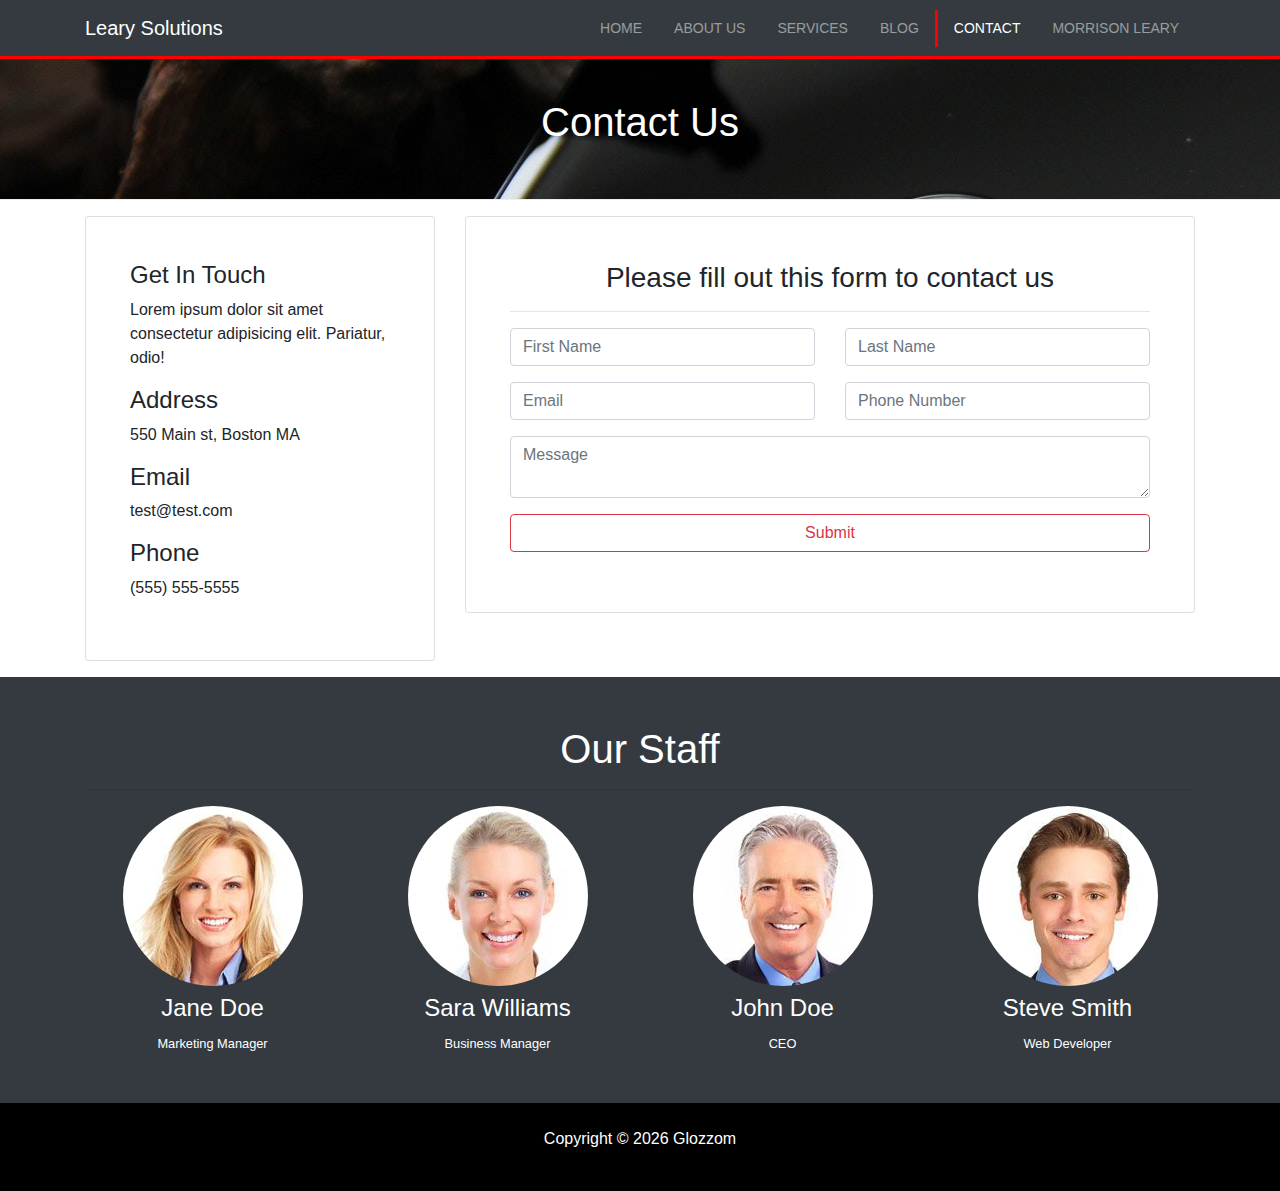
<file: contact.html>
<!doctype html>
<html lang="en">

<head>
  <meta charset="UTF-8">
  <meta name="viewport" content="width=device-width, initial-scale=1.0">
  <meta http-equiv="X-UA-Compatible" content="ie=edge">
  <link rel="stylesheet" href="https://use.fontawesome.com/releases/v5.8.1/css/all.css" integrity="sha384-50oBUHEmvpQ+1lW4y57PTFmhCaXp0ML5d60M1M7uH2+nqUivzIebhndOJK28anvf" crossorigin="anonymous">
  <!-- Bootstrap CSS -->
 <link rel="stylesheet" href="https://stackpath.bootstrapcdn.com/bootstrap/4.3.1/css/bootstrap.min.css" integrity="sha384-ggOyR0iXCbMQv3Xipma34MD+dH/1fQ784/j6cY/iJTQUOhcWr7x9JvoRxT2MZw1T" crossorigin="anonymous">
  <link rel="stylesheet" href="css/styles.css">
  <title>Contact Us</title>
  </head>
  <body>
  <nav class="navbar navbar-expand-sm navbar-dark bg-dark fixed-top">
    <div class="container">
      <a href="index.html" class="navbar-brand">Leary Solutions <i class="fas fa-rocket"></i></a>
      <button class="navbar-toggler" data-toggle="collapse" data-target="#navbarCollapse">
        <span class="navbar-toggler-icon"></span>
      </button>
      <div class="collapse navbar-collapse" id="navbarCollapse">
        <ul class="navbar-nav ml-auto">
          <li class="nav-item">
            <a href="index.html" class="nav-link">Home</a>
          </li>
          <li class="nav-item">
            <a href="about.html" class="nav-link">About Us</a>
          </li>
          <li class="nav-item">
            <a href="services.html" class="nav-link">Services</a>
          </li>
          <li class="nav-item">
            <a href="blog.html" class="nav-link">Blog</a>
          </li>
          <li class="nav-item active">
            <a href="contact.html" class="nav-link">Contact</a>
          </li>
          <li class="nav-item">
              <a class="nav-link" href="http://www.morrisonleary.com/portfolio.html">Morrison Leary</a>
            </li>
        </ul>
      </div>
    </div>
  </nav>

  <!-- PAGE HEADER -->
  <header id="page-header">
    <div class="container mt-5">
      <div class="row">
        <div class="col-md-6 m-auto text-center">
          <h1>Contact Us</h1>
        </div>
      </div>
    </div>
  </header>

  <!-- CONTACT SECTION -->
  <section id="contact" class="py-3">
    <div class="container">
      <div class="row">
        <div class="col-md-4">
          <div class="card p-4">
            <div class="card-body">
              <h4>Get In Touch</h4>
              <p>Lorem ipsum dolor sit amet consectetur adipisicing elit. Pariatur, odio!</p>
              <h4>Address</h4>
              <p>550 Main st, Boston MA</p>
              <h4>Email</h4>
              <p>test@test.com</p>
              <h4>Phone</h4>
              <p>(555) 555-5555</p>
            </div>
          </div>
        </div>
        <div class="col-md-8">
          <div class="card p-4">
            <div class="card-body">
              <h3 class="text-center">Please fill out this form to contact us</h3>
              <hr>
              <div class="row">
                <div class="col-md-6">
                  <div class="form-group">
                    <input type="text" class="form-control" placeholder="First Name">
                  </div>
                </div>
                <div class="col-md-6">
                  <div class="form-group">
                    <input type="text" class="form-control" placeholder="Last Name">
                  </div>
                </div>
                <div class="col-md-6">
                  <div class="form-group">
                    <input type="text" class="form-control" placeholder="Email">
                  </div>
                </div>
                <div class="col-md-6">
                  <div class="form-group">
                    <input type="text" class="form-control" placeholder="Phone Number">
                  </div>
                </div>
              </div>
              <div class="row">
                <div class="col-md-12">
                  <div class="form-group">
                    <textarea class="form-control" placeholder="Message"></textarea>
                  </div>
                </div>
                <div class="col-md-12">
                  <div class="form-group">
                    <input type="submit" value="Submit" class="btn btn-outline-danger btn-block">
                  </div>
                </div>
              </div>
            </div>
          </div>
        </div>
      </div>
    </div>
  </section>

  <!-- STAFF -->
  <section id="staff" class="py-5 text-center bg-dark text-white">
    <div class="container">
      <h1>Our Staff</h1>
      <hr>
      <div class="row">
        <div class="col-md-3">
          <img src="images/person1.jpg" alt="" class="img-fluid rounded-circle mb-2">
          <h4>Jane Doe</h4>
          <small>Marketing Manager</small>
        </div>
        <div class="col-md-3">
          <img src="images/person2.jpg" alt="" class="img-fluid rounded-circle mb-2">
          <h4>Sara Williams</h4>
          <small>Business Manager</small>
        </div>
        <div class="col-md-3">
          <img src="images/person3.jpg" alt="" class="img-fluid rounded-circle mb-2">
          <h4>John Doe</h4>
          <small>CEO</small>
        </div>
        <div class="col-md-3">
          <img src="images/person4.jpg" alt="" class="img-fluid rounded-circle mb-2">
          <h4>Steve Smith</h4>
          <small>Web Developer</small>
        </div>
      </div>
    </div>
  </section>

  <!-- FOOTER -->
  <footer id="main-footer" class="text-center p-4">
    <div class="container">
      <div class="row">
        <div class="col">
          <p>Copyright &copy;
            <span id="year"></span> Glozzom</p>
        </div>
      </div>
    </div>
  </footer>

  <!-- Optional JavaScript -->
<!-- jQuery first, then Popper.js, then Bootstrap JS -->
<script src="https://code.jquery.com/jquery-3.3.1.min.js" integrity="sha256-FgpCb/KJQlLNfOu91ta32o/NMZxltwRo8QtmkMRdAu8="
  crossorigin="anonymous"></script>
<script src="https://cdnjs.cloudflare.com/ajax/libs/popper.js/1.14.3/umd/popper.min.js" integrity="sha384-ZMP7rVo3mIykV+2+9J3UJ46jBk0WLaUAdn689aCwoqbBJiSnjAK/l8WvCWPIPm49"
  crossorigin="anonymous"></script>
<script src="https://stackpath.bootstrapcdn.com/bootstrap/4.1.1/js/bootstrap.min.js" integrity="sha384-smHYKdLADwkXOn1EmN1qk/HfnUcbVRZyYmZ4qpPea6sjB/pTJ0euyQp0Mk8ck+5T"
  crossorigin="anonymous"></script>
<script src="js/main.js" charset="utf-8"></script>
</body>
</html>
</file>
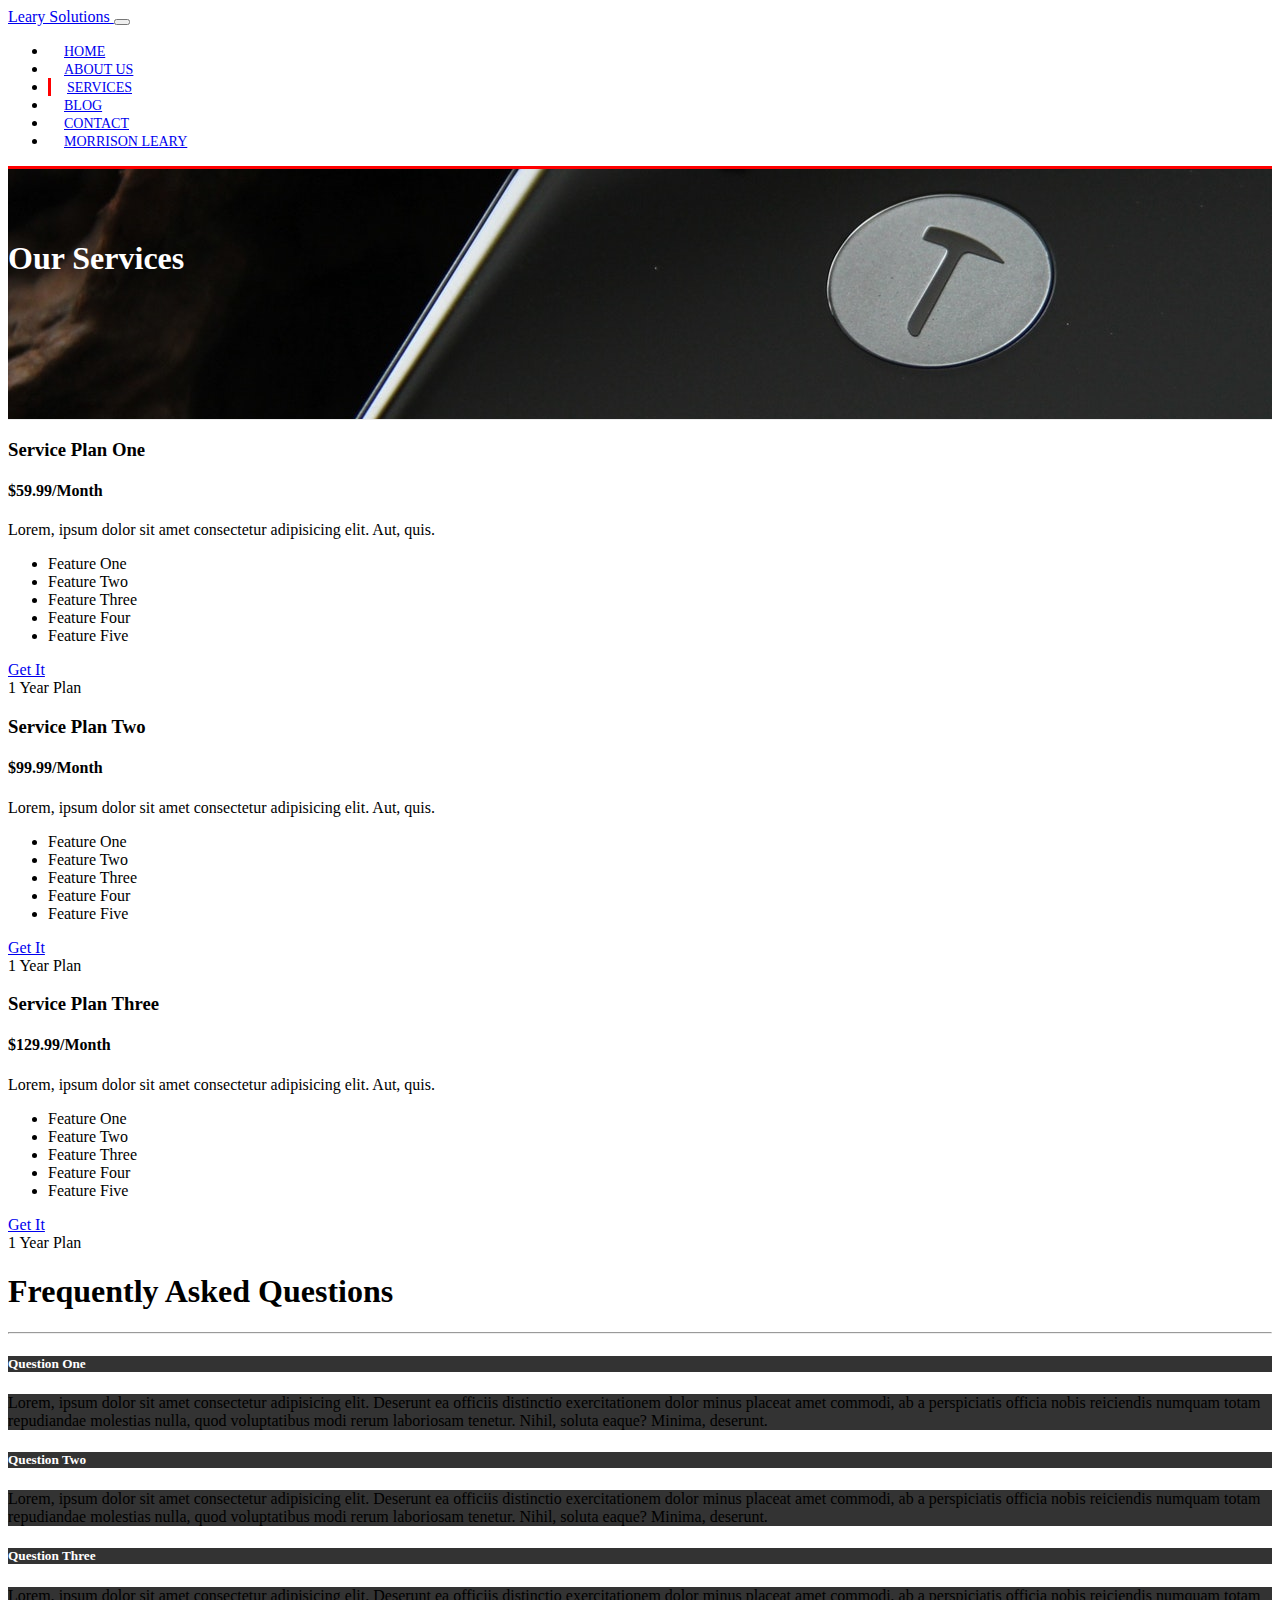
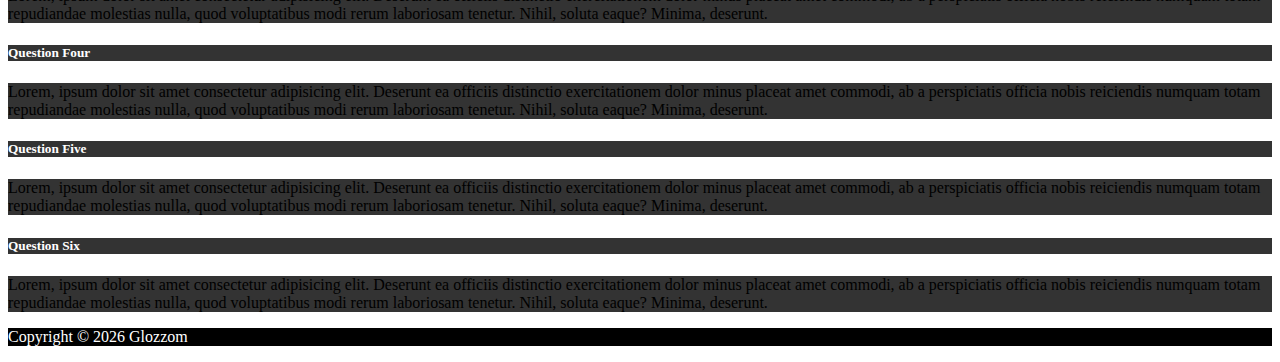
<file: services.html>
<!DOCTYPE html>
<html lang="en">

<head>
  <meta charset="UTF-8">
  <meta name="viewport" content="width=device-width, initial-scale=1.0">
  <meta http-equiv="X-UA-Compatible" content="ie=edge">
  <link rel="stylesheet" href="https://use.fontawesome.com/releases/v5.0.13/css/all.css" integrity="sha384-DNOHZ68U8hZfKXOrtjWvjxusGo9WQnrNx2sqG0tfsghAvtVlRW3tvkXWZh58N9jp"
    crossorigin="anonymous">
  <link rel="stylesheet" href="https://stackpath.bootstrapcdn.com/bootstrap/4.1.1/css/bootstrap.min.css" integrity="sha384-WskhaSGFgHYWDcbwN70/dfYBj47jz9qbsMId/iRN3ewGhXQFZCSftd1LZCfmhktB"
    crossorigin="anonymous">
  <link rel="stylesheet" href="css/styles.css">
  <title>Services</title>
</head>

<body>
  <nav class="navbar navbar-expand-sm navbar-dark bg-dark fixed-top">
    <div class="container">
      <a href="index.html" class="navbar-brand">Leary Solutions <i class="fas fa-rocket"></i></a>
      <button class="navbar-toggler" data-toggle="collapse" data-target="#navbarCollapse">
        <span class="navbar-toggler-icon"></span>
      </button>
      <div class="collapse navbar-collapse" id="navbarCollapse">
        <ul class="navbar-nav ml-auto">
          <li class="nav-item">
            <a href="index.html" class="nav-link">Home</a>
          </li>
          <li class="nav-item">
            <a href="about.html" class="nav-link">About Us</a>
          </li>
          <li class="nav-item active">
            <a href="services.html" class="nav-link">Services</a>
          </li>
          <li class="nav-item">
            <a href="blog.html" class="nav-link">Blog</a>
          </li>
          <li class="nav-item">
            <a href="contact.html" class="nav-link">Contact</a>
          </li>
          <li class="nav-item">
              <a class="nav-link" href="http://www.morrisonleary.com/portfolio.html">Morrison Leary</a>
            </li>
        </ul>
      </div>
    </div>
  </nav>

  <!-- PAGE HEADER -->
  <header id="page-header">
    <div class="container mt-5">
      <div class="row">
        <div class="col-md-6 m-auto text-center">
          <h1>Our Services</h1>
        </div>
      </div>
    </div>
  </header>

  <!-- SERVICES SECTION -->
  <section id="services" class="py-5">
    <div class="container">
      <div class="row">
        <div class="col-md-4">
          <div class="card text-center">
            <div class="card-header bg-dark text-white">
              <h3>Service Plan One</h3>
            </div>
            <div class="card-body">
              <h4 class="card-title">$59.99/Month</h4>
              <p class="card-text">Lorem, ipsum dolor sit amet consectetur adipisicing elit. Aut, quis.</p>
              <ul class="list-group">
                <li class="list-group-item">
                  <i class="fas fa-check"></i> Feature One
                </li>
                <li class="list-group-item">
                  <i class="fas fa-check"></i> Feature Two
                </li>
                <li class="list-group-item">
                  <i class="fas fa-check"></i> Feature Three
                </li>
                <li class="list-group-item">
                  <i class="fas fa-check"></i> Feature Four
                </li>
                <li class="list-group-item">
                  <i class="fas fa-check"></i> Feature Five
                </li>
              </ul>
              <a href="#" class="btn btn-danger btn-block mt-2">Get It</a>
            </div>
            <div class="card-footer text-muted">
              1 Year Plan
            </div>
          </div>
        </div>
        <div class="col-md-4">
          <div class="card text-center">
            <div class="card-header bg-dark text-white">
              <h3>Service Plan Two</h3>
            </div>
            <div class="card-body">
              <h4 class="card-title">$99.99/Month</h4>
              <p class="card-text">Lorem, ipsum dolor sit amet consectetur adipisicing elit. Aut, quis.</p>
              <ul class="list-group">
                <li class="list-group-item">
                  <i class="fas fa-check"></i> Feature One
                </li>
                <li class="list-group-item">
                  <i class="fas fa-check"></i> Feature Two
                </li>
                <li class="list-group-item">
                  <i class="fas fa-check"></i> Feature Three
                </li>
                <li class="list-group-item">
                  <i class="fas fa-check"></i> Feature Four
                </li>
                <li class="list-group-item">
                  <i class="fas fa-check"></i> Feature Five
                </li>
              </ul>
              <a href="#" class="btn btn-danger btn-block mt-2">Get It</a>
            </div>
            <div class="card-footer text-muted">
              1 Year Plan
            </div>
          </div>
        </div>
        <div class="col-md-4">
          <div class="card text-center">
            <div class="card-header bg-dark text-white">
              <h3>Service Plan Three</h3>
            </div>
            <div class="card-body">
              <h4 class="card-title">$129.99/Month</h4>
              <p class="card-text">Lorem, ipsum dolor sit amet consectetur adipisicing elit. Aut, quis.</p>
              <ul class="list-group">
                <li class="list-group-item">
                  <i class="fas fa-check"></i> Feature One
                </li>
                <li class="list-group-item">
                  <i class="fas fa-check"></i> Feature Two
                </li>
                <li class="list-group-item">
                  <i class="fas fa-check"></i> Feature Three
                </li>
                <li class="list-group-item">
                  <i class="fas fa-check"></i> Feature Four
                </li>
                <li class="list-group-item">
                  <i class="fas fa-check"></i> Feature Five
                </li>
              </ul>
              <a href="#" class="btn btn-danger btn-block mt-2">Get It</a>
            </div>
            <div class="card-footer text-muted">
              1 Year Plan
            </div>
          </div>
        </div>
      </div>
    </div>
  </section>

  <!-- FAQ -->
  <section id="faq" class="p-5 bg-dark text-white">
    <div class="container text-center">
      <h1>Frequently Asked Questions</h1>
      <hr>
      <div class="row">
        <div class="col-md-6">
          <div id="accordion">
            <div class="card">
              <div class="card-header">
                <h5 class="mb-0">
                  <a href="#collapseOne" data-toggle="collapse" data-parent="accordion">
                    Question One
                  </a>
                </h5>
              </div>

              <div id="collapseOne" class="collapse">
                <div class="card-body">
                  Lorem, ipsum dolor sit amet consectetur adipisicing elit. Deserunt ea officiis distinctio exercitationem dolor minus placeat
                  amet commodi, ab a perspiciatis officia nobis reiciendis numquam totam repudiandae molestias nulla, quod
                  voluptatibus modi rerum laboriosam tenetur. Nihil, soluta eaque? Minima, deserunt.
                </div>
              </div>
            </div>

            <div class="card">
              <div class="card-header">
                <h5 class="mb-0">
                  <a href="#collapseTwo" data-toggle="collapse" data-parent="accordion">
                    Question Two
                  </a>
                </h5>
              </div>

              <div id="collapseTwo" class="collapse">
                <div class="card-body">
                  Lorem, ipsum dolor sit amet consectetur adipisicing elit. Deserunt ea officiis distinctio exercitationem dolor minus placeat
                  amet commodi, ab a perspiciatis officia nobis reiciendis numquam totam repudiandae molestias nulla, quod
                  voluptatibus modi rerum laboriosam tenetur. Nihil, soluta eaque? Minima, deserunt.
                </div>
              </div>
            </div>

            <div class="card">
              <div class="card-header">
                <h5 class="mb-0">
                  <a href="#collapseThree" data-toggle="collapse" data-parent="accordion">
                    Question Three
                  </a>
                </h5>
              </div>

              <div id="collapseThree" class="collapse">
                <div class="card-body">
                  Lorem, ipsum dolor sit amet consectetur adipisicing elit. Deserunt ea officiis distinctio exercitationem dolor minus placeat
                  amet commodi, ab a perspiciatis officia nobis reiciendis numquam totam repudiandae molestias nulla, quod
                  voluptatibus modi rerum laboriosam tenetur. Nihil, soluta eaque? Minima, deserunt.
                </div>
              </div>
            </div>
          </div>
        </div>
        <div class="col-md-6">
          <div id="accordion">
            <div class="card">
              <div class="card-header">
                <h5 class="mb-0">
                  <a href="#collapseFour" data-toggle="collapse" data-parent="accordion">
                    Question Four
                  </a>
                </h5>
              </div>

              <div id="collapseFour" class="collapse">
                <div class="card-body">
                  Lorem, ipsum dolor sit amet consectetur adipisicing elit. Deserunt ea officiis distinctio exercitationem dolor minus placeat
                  amet commodi, ab a perspiciatis officia nobis reiciendis numquam totam repudiandae molestias nulla, quod
                  voluptatibus modi rerum laboriosam tenetur. Nihil, soluta eaque? Minima, deserunt.
                </div>
              </div>
            </div>

            <div class="card">
              <div class="card-header">
                <h5 class="mb-0">
                  <a href="#collapseFive" data-toggle="collapse" data-parent="accordion">
                    Question Five
                  </a>
                </h5>
              </div>

              <div id="collapseFive" class="collapse">
                <div class="card-body">
                  Lorem, ipsum dolor sit amet consectetur adipisicing elit. Deserunt ea officiis distinctio exercitationem dolor minus placeat
                  amet commodi, ab a perspiciatis officia nobis reiciendis numquam totam repudiandae molestias nulla, quod
                  voluptatibus modi rerum laboriosam tenetur. Nihil, soluta eaque? Minima, deserunt.
                </div>
              </div>
            </div>

            <div class="card">
              <div class="card-header">
                <h5 class="mb-0">
                  <a href="#collapseSix" data-toggle="collapse" data-parent="accordion">
                    Question Six
                  </a>
                </h5>
              </div>

              <div id="collapseSix" class="collapse">
                <div class="card-body">
                  Lorem, ipsum dolor sit amet consectetur adipisicing elit. Deserunt ea officiis distinctio exercitationem dolor minus placeat
                  amet commodi, ab a perspiciatis officia nobis reiciendis numquam totam repudiandae molestias nulla, quod
                  voluptatibus modi rerum laboriosam tenetur. Nihil, soluta eaque? Minima, deserunt.
                </div>
              </div>
            </div>
          </div>
        </div>
      </div>
    </div>
  </section>

  <!-- FOOTER -->
  <footer id="main-footer" class="text-center p-4">
    <div class="container">
      <div class="row">
        <div class="col">
          <p>Copyright &copy;
            <span id="year"></span> Glozzom</p>
        </div>
      </div>
    </div>
  </footer>
  <!-- Optional JavaScript -->
<!-- jQuery first, then Popper.js, then Bootstrap JS -->
<script src="https://code.jquery.com/jquery-3.3.1.min.js" integrity="sha256-FgpCb/KJQlLNfOu91ta32o/NMZxltwRo8QtmkMRdAu8="
  crossorigin="anonymous"></script>
<script src="https://cdnjs.cloudflare.com/ajax/libs/popper.js/1.14.3/umd/popper.min.js" integrity="sha384-ZMP7rVo3mIykV+2+9J3UJ46jBk0WLaUAdn689aCwoqbBJiSnjAK/l8WvCWPIPm49"
  crossorigin="anonymous"></script>
<script src="https://stackpath.bootstrapcdn.com/bootstrap/4.1.1/js/bootstrap.min.js" integrity="sha384-smHYKdLADwkXOn1EmN1qk/HfnUcbVRZyYmZ4qpPea6sjB/pTJ0euyQp0Mk8ck+5T"
  crossorigin="anonymous"></script>
<script src="js/main.js" charset="utf-8"></script>
</body>
</file>
<file: css/styles.css>
body {
  overflow-x: hidden;
}

.navbar {
    border-bottom: red 3px solid;
}

.navbar .nav-link {
  font-size: 14px;
  text-transform: uppercase;
  padding-left: 1rem !important;
  padding-right: 1rem !important;
}

.navbar .nav-item.active {
  border-left: red 3px solid;
}

.carousel-item {
  height: 450px;

}

.carousel-image-1 {
  background: url("../images/image1.jpg");
  background-size: cover;
}

.carousel-image-2 {
  background: url("../images/image2.jpg");
  background-size: cover;
}

.carousel-image-3 {
  background: url("../images/image3.jpg");
  background-size: cover;
}

#home-heading {
  position: relative;
  min-height: 200px;
  background: url("../images/lights.jpg");
  background-attachment: fixed;
  background-repeat: no-repeat;
  text-align: center;
  color: #ffffff;
}

.dark-overlay {
  position: absolute;
  top: 0;
  left: 0;
  width: 100%;
  height: 100%;
  background: rgba(0, 0, 0, 0.7);
}

#video-play {
  position: relative;
  min-height: 200px;
  background: url("../images/media.jpg");
  background-attachment: fixed;
  background-repeat: no-repeat;
  background-position: 0 -300px;
  text-align: center;
  color: #fff;
}

#video-play a {
  color: #fff;
}

#page-header {
  height: 200px;
  background: url('../images/image1.jpg');
  background-position: 0 -360px;
  background-attachment: fixed;
  color: #fff;
  border-bottom: 1px #eee solid;
  padding-top: 50px;
}

.about-img {
  margin-top: -50px;
}

#faq .card {
  border: #444;
}

#faq a {
  color: #fff;
  text-decoration: none;
}

#faq .card-body,
#faq .card-header {
  background: #333;
}

#main-footer {
  background: #000;
  color: #fff;
}
</file>
